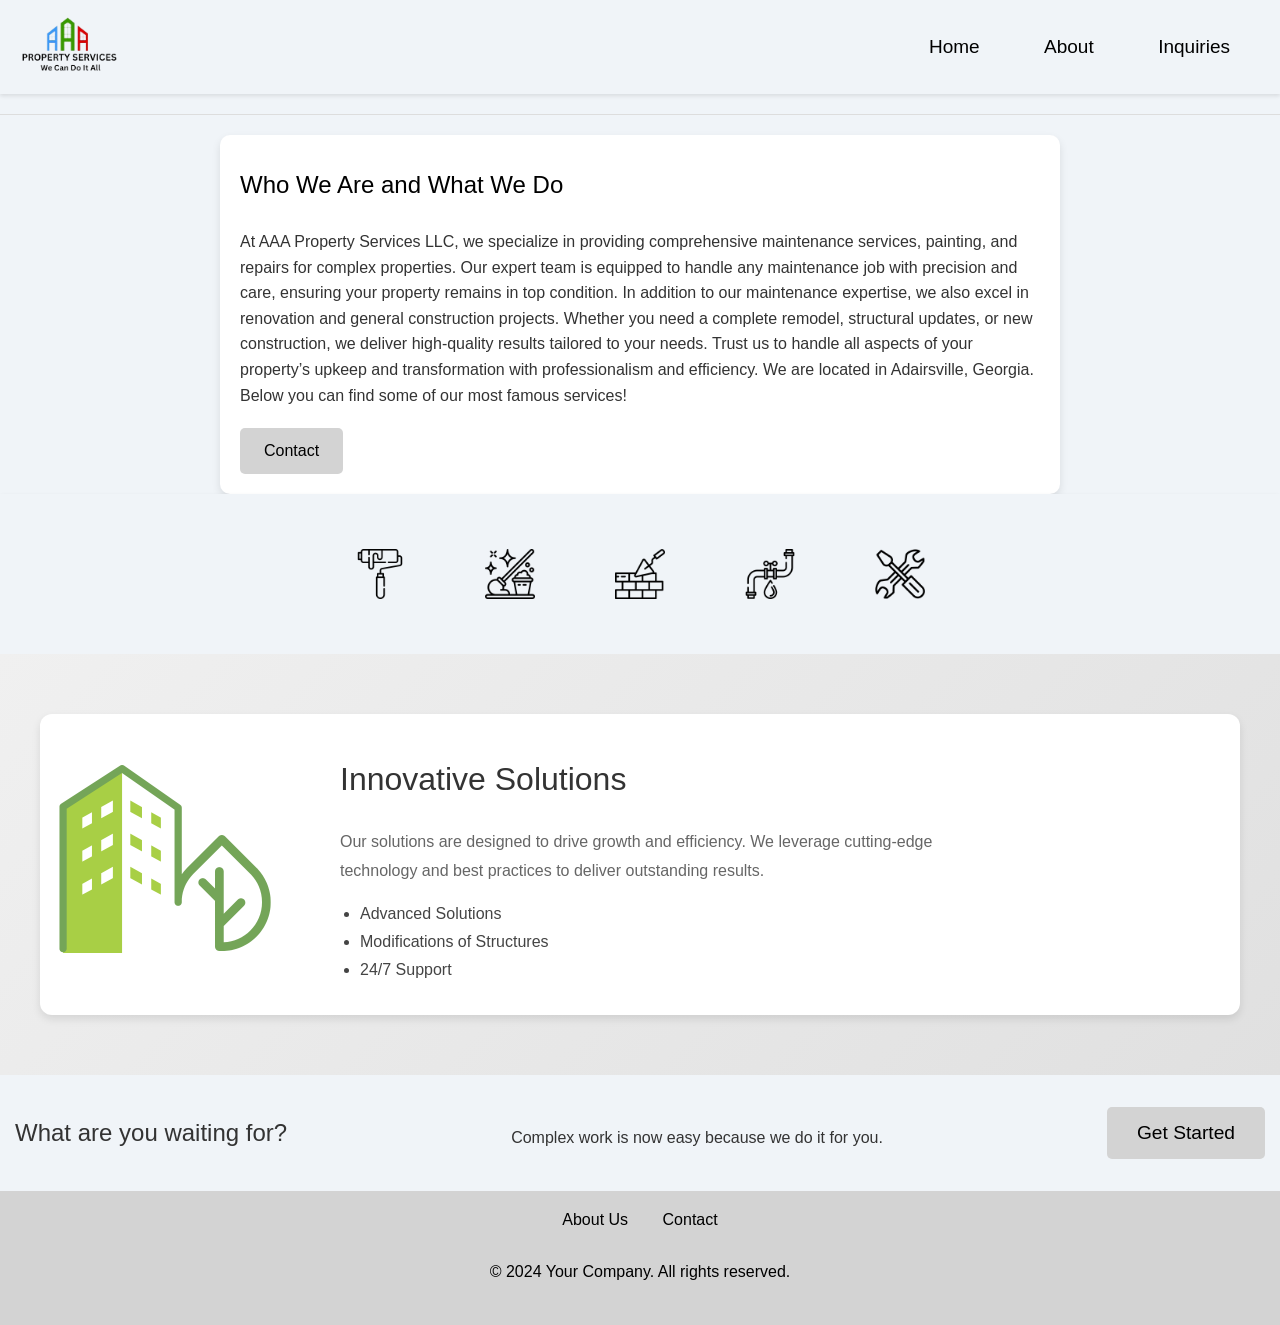
<file: index.html>
<!DOCTYPE html>
<html lang="en">
<head>
    <meta charset="UTF-8">
    <meta name="viewport" content="width=device-width, initial-scale=1.0">
    <title>AAA Property Services LLC</title>
    <link rel="stylesheet" href="home.css">
</head>
<body>
    <header>
        <div class="logo">
            <img src="aaapslogocompany.png" alt="AAA Property Services Logo"> 
        </div>
        <nav class="navigation">
            <a href="home.html">Home</a>
            <a href="/about/about.html">About</a>
            <a href="/email/email.html">Inquiries</a>
        </nav>
    </header>
    <hr>
    <main class="info">
        <div class="left-info">
            <h1>Who We Are and What We Do</h1>
            <p>At AAA Property Services LLC, we specialize in providing comprehensive maintenance services, painting, and repairs for complex properties.
                Our expert team is equipped to handle any maintenance job with precision and care, ensuring your property remains in top condition.
                In addition to our maintenance expertise, we also excel in renovation and general construction projects.
                Whether you need a complete remodel, structural updates, or new construction, we deliver high-quality results tailored to your needs.
                Trust us to handle all aspects of your property’s upkeep and transformation with professionalism and efficiency.
                We are located in Adairsville, Georgia.
                Below you can find some of our most famous services!</p>
            <a href="/email/email.html" class="description-button">Contact</a>
        </div>
    </main>
    <header class="header-number-two">
        <div class="images-second-header">
            <img src="paint-roller.png" alt="Paint Roller">
            <img src="mop.png" alt="Mop">
            <img src="brickwall.png" alt="Brick Wall">
            <img src="plumbing.png" alt="Plumbing">
            <img src="tools.png" alt="Tools">
        </div>
    </header>
    
    <section class="info-section">
        <div class="container">
            <div class="info-content">
                <img src="greenlogohome.png" alt="Description of Image" class="info-image">
                <div class="info-text">
                    <h2>Innovative Solutions</h2>
                    <p>Our solutions are designed to drive growth and efficiency. We leverage cutting-edge technology and best practices to deliver outstanding results.</p>
                    <ul class="info-bullets">
                        <li>Advanced Solutions</li>
                        <li>Modifications of Structures</li>
                        <li>24/7 Support</li>
                    </ul>
                </div>
            </div>
        </div>
    </section>

 <!--ending-->

    <section id="ending"></section>
        <div class="container1">
            <h2>What are you waiting for?</h2>
            <p>Complex work is now easy because we do it for you.</p>
            <a href="/email/email.html" class="cta-button">Get Started</a>
        </div>
    </section>

    <!-- Footer -->
    <footer>
        <div class="footer-container">
            <ul class="footer-links">
                <li><a href="/about/about.html">About Us</a></li>
                <li><a href="/email/email.html">Contact</a></li>
            </ul>
            <p>&copy; 2024 Your Company. All rights reserved.</p>
        </div>
    </footer>

    <script src="home.js"></script>

</body>
</html>
</file>
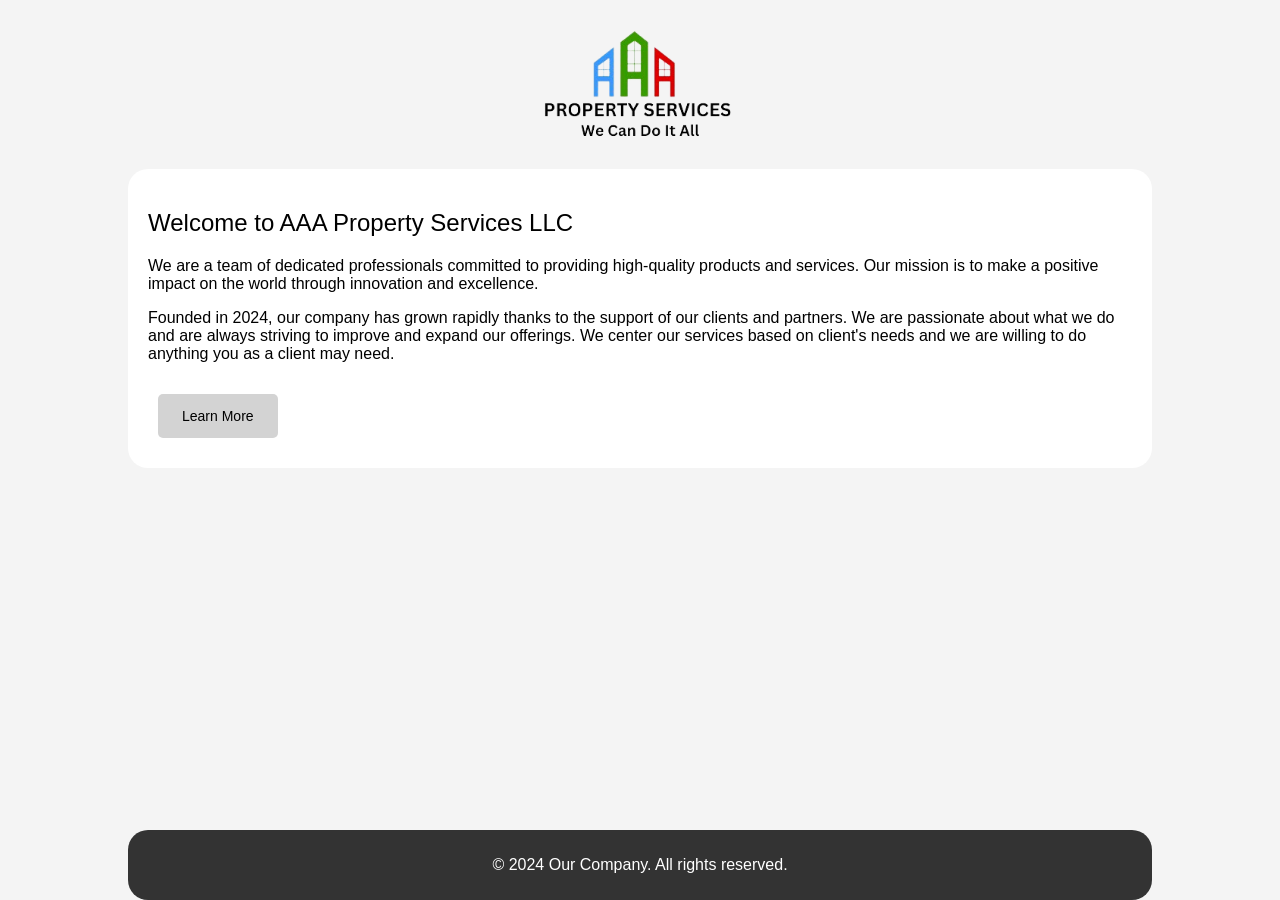
<file: about/about.html>
<!DOCTYPE html>
<html lang="en">
<head>
    <meta charset="UTF-8">
    <meta name="viewport" content="width=device-width, initial-scale=1.0">
    <title>aaa propery services about</title>
    <link rel="stylesheet" href="about.css">
</head>
<body>
    
    <div class="container">
        <header>
            <img src="aaapslogocompany.png" alt="">
        </header>
        <section class="content">
            <h2>Welcome to AAA Property Services LLC</h2>
            <p>
                We are a team of dedicated professionals committed to providing high-quality products and services. Our mission is to make a positive impact on the world through innovation and excellence.
            </p>
            <p>
                Founded in 2024, our company has grown rapidly thanks to the support of our clients and partners. We are passionate about what we do and are always striving to improve and expand our offerings.
                We center our services based on client's needs and we are willing to do anything you as a client may need.
            </p>
            <button id="learnMoreButton">Learn More</button>
        </section>
        <footer>
            <p>&copy; 2024 Our Company. All rights reserved.</p>
        </footer>
    </div>
    <script src="about.js"></script>

</body>
</html>
</file>
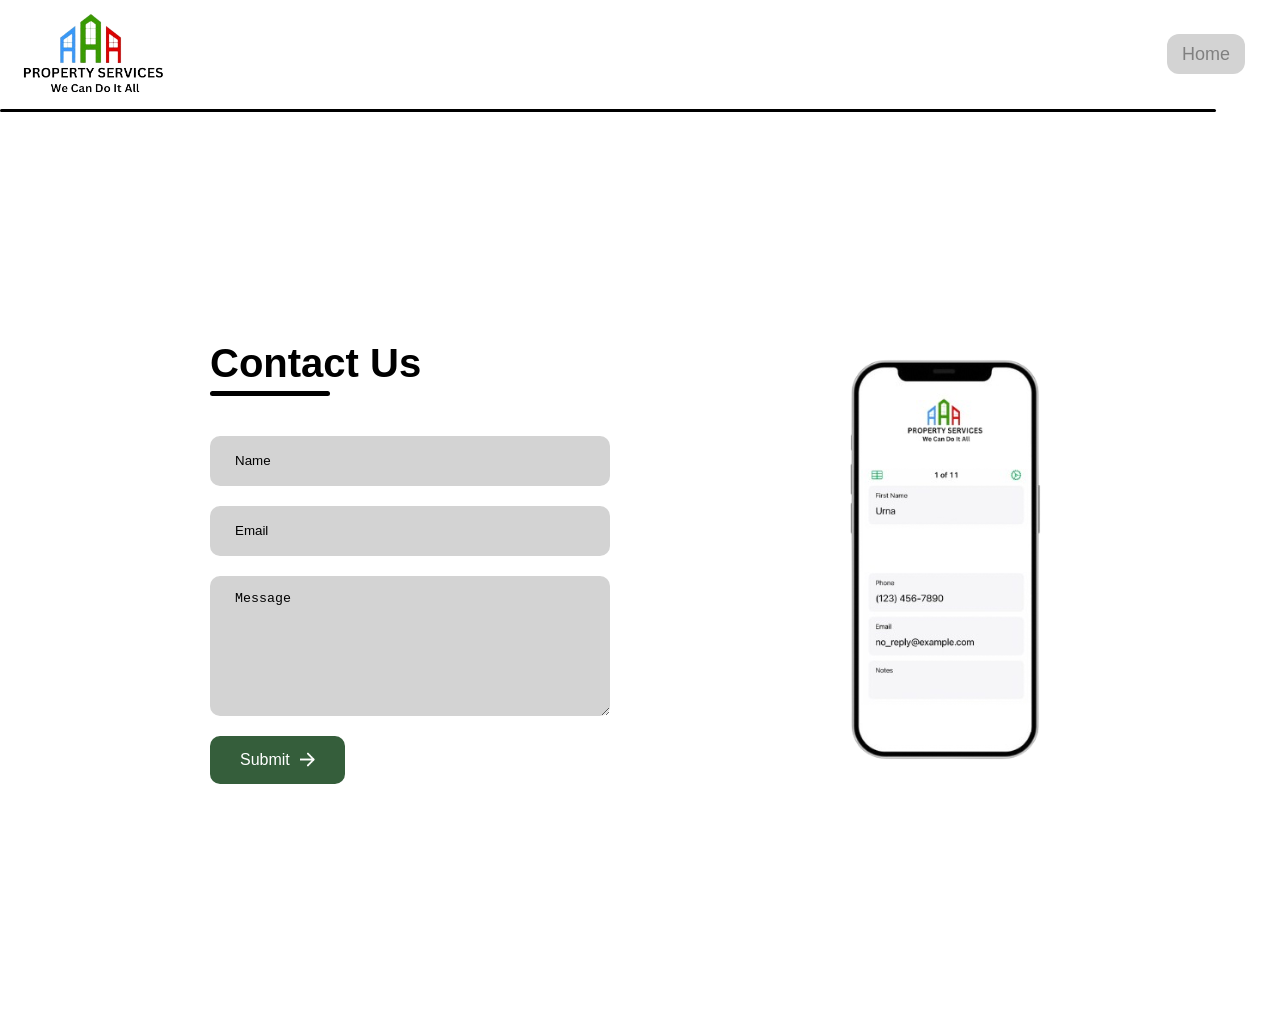
<file: email/email.html>
<!DOCTYPE html>
<html lang="en">
<head>
    <meta charset="UTF-8">
    <meta name="viewport" content="width=device-width, initial-scale=1.0">
    <title>AAA Property Services LLC Email Page</title>
    <link rel="stylesheet" href="email.css">
    <link rel="preconnect" href="https://fonts.googleapis.com">
<link rel="preconnect" href="https://fonts.gstatic.com" crossorigin>
<link href="https://fonts.googleapis.com/css2?family=Merriweather+Sans:ital,wght@0,300..800;1,300..800&display=swap" rel="stylesheet">

</head>
<body>
    
    <header>
        <div class="logo">
            <img src="aaapslogocompany.png" alt="AAA Property Services Logo"> 
        </div>
        <nav class="navigation">
            <a href="home.html" >Home</a>
        </nav>
    </header>
    <hr>

    <div class="contact-container">
        <form action="https://api.web3forms.com/submit" method="POST" class="contact-left">
            <div class="contact-left-title">
                <h2>Contact Us</h2>
                <hr>
            </div>
            <input type="hidden" name="access_key" value="eefb4461-84e3-4608-9a8a-65fd804b4a98">
            <input type="text" name="name" placeholder="Name" class="contact-inputs" required>
            <input type="email" name="email" placeholder="Email" class="contact-inputs" required>
            <textarea name="message" placeholder="Message" class="contact-inputs" required></textarea>
            <button type="submit">Submit <img src="arrow_icon.png" alt=""></button>
        </form>
        <div class="contact-right">
            <img src="Iphonewebaaa-removebg-preview.png" alt="">
        </div>
    </div>
    
</body>
</html>
</file>
<file: home.css>
body {
    font-family: sans-serif;
    margin: 0;
    padding: 0;
    color: #333;
    background-color: #f0f4f8;
}

header {
    display: flex;
    justify-content: space-between;
    align-items: center;
    background-color: transparent;
    padding: 15px 20px;
    color: #fff;
    box-shadow: 0 2px 4px rgba(0, 0, 0, 0.1);
}

header .logo img {
    height: 60px;
}

nav.navigation a {
    color: black;
    text-decoration: none;
    margin: 0 30px;
    font-size: 19px;
    font-weight: 300;
    transition: ease-in .2s;
}

nav.navigation a:hover {
    color: green;
}

hr {
    margin: 20px 0;
    border: 0;
    border-top: 1px solid #ddd;
}

main.info {
    padding: 20px;
    background-color: #fff;
    margin: 0 auto;
    max-width: 800px;
    border-radius: 10px;
    box-shadow: 0 4px 8px rgba(0, 0, 0, 0.1);
}

h1 {
    color: black;
    margin-bottom: 20px;
    font-size: 24px;
    font-weight: 350;
}

p {
    line-height: 1.6;
    margin-bottom: 20px;
    margin-top: 30px;
    font-weight: 300;
}

.description-button {
    display: inline-block;
    background-color: #d3d3d3;
    color: black;
    text-align: center;
    text-decoration: none;
    padding: 14px 24px;
    font-size: 16px;
    border-radius: 5px;
    transition: background-color 0.3s ease, transform 0.3s ease;
    font-weight: 300;
}

.description-button:hover {
    background-color: grey;
    transform: translateY(-2px);
}

.header-number-two {
    display: flex;
    justify-content: center;
    align-items: center;
    background-color: #f0f4f8;
    padding: 15px 0;
}

.images-second-header {
    display: flex;
    flex-wrap: wrap;
    justify-content: center;
}

.images-second-header img {
    height: 50px;
    margin: 40px;
    transition: transform 0.3s ease, filter 0.3s ease;
}

.images-second-header img:hover {
    transform: scale(1.1);
    filter: brightness(90%);
}

/* Responsive Styles */
@media (max-width: 768px) {
    nav.navigation {
        flex-direction: column;
    }
    
    nav.navigation a {
        margin: 10px 0;
    }

    .images-second-header img {
        height: 40px;
        margin: 5px;
    }
}
/* everythin under the second header comes here*/ 



/* Section Styles */
.info-section {
    padding: 60px 20px;
    background: linear-gradient(135deg, #f0f0f0, #e0e0e0);
    display: flex;
    justify-content: center;
}

.container {
    max-width: 1200px;
    width: 100%;
}

/* Flex Container */
.info-content {
    display: flex;
    align-items: center;
    gap: 30px;
    background: white;
    border-radius: 12px;
    box-shadow: 0 4px 8px rgba(0, 0, 0, 0.1);
    overflow: hidden;
    transition: transform 0.3s ease, box-shadow 0.3s ease;
}

.info-content:hover {
    transform: translateY(-5px);
    box-shadow: 0 8px 16px rgba(0, 0, 0, 0.2);
}

/* Image Styles */
.info-image {
    width: 250px;
    height: 200px;
    object-fit: cover;
    border-radius: 12px 0 0 12px;
}

/* Text Styles */
.info-text {
    padding: 20px;
    max-width: 600px;
}

.info-text h2 {
    font-size: 2em;
    margin-bottom: 15px;
    color: #333;
    font-family: 'Arial', sans-serif;
    font-weight: 350;
}

.info-text p {
    margin-bottom: 20px;
    line-height: 1.8;
    color: #666;
    font-family: 'Verdana', sans-serif;
}

.info-bullets {
    list-style-type: disc;
    padding-left: 20px;
}

.info-bullets li {
    margin-bottom: 10px;
    color: #444;
    font-family: 'Arial', sans-serif;
    font-weight: 500;
}

/* Responsive Design */
@media (max-width: 768px) {
    .info-content {
        flex-direction: column;
        align-items: flex-start;
    }

    .info-image {
        width: 100%;
        height: auto;
        border-radius: 12px 12px 0 0;
    }
}

/* Ending Section Styles */

.container1 {
    display: flex;
    align-items: center;
    justify-content: space-between;
    margin-bottom: 20px;
}
.container1 h2 {
    margin-left: 15px;
    font-weight: 300;
}
#ending {
    background: #f4f4f4;
    text-align: center;
    color: #333;
    margin: 20px;
}

#ending h2 {
    font-size: 2.5em;
    margin-bottom: 20px;
    text-align: center; /* Centering the text */
}

#ending p {
    font-size: 1.2em;
    margin-bottom: 30px;
    text-align: center; /* Centering the text */
}

.cta-button {
    display: inline-block;
    padding: 15px 30px;
    font-size: 1.2em;
    color: black;
    background: #d3d3d3;
    text-decoration: none;
    border-radius: 5px;
    transition: ease-in .2s;
    text-align: center; /* Centering the text inside the button */
    margin-right: 15px;
    font-weight: 200;
}

.cta-button:hover {
    background: grey;
    color: white;
}

/* Footer Styles */
footer {
    background: #d3d3d3;
    color: black;
    padding: 20px 0;
    text-align: center;
}

.footer-container {
    max-width: 1200px;
    margin: 0 auto;
    padding: 0 20px;
}

.footer-links {
    list-style: none;
    padding: 0;
    margin: 0;
}

.footer-links li {
    display: inline;
    margin: 0 15px;
}

.footer-links a {
    color: black;
    text-decoration: none;
    font-size: 1em;
    font-weight: 300;
}

.footer-links a:hover {
    text-decoration: underline;
}
</file>
<file: about/about.css>
body {
    font-family: sans-serif;
    margin: 0;
    padding: 0;
    background-color: #f4f4f4;
}

.container {
    width: 80%;
    margin: auto;
    overflow: hidden;
}

header {
    background: transparent;
    color: #fff;
    padding: 10px 0;
    text-align: center;
}
header img {
    width: 200px;
    margin-top: 16px ;
}
h2{
    font-weight: 300;
}
.content {
    padding: 20px;
    background: #fff;
    margin-top: 10px;
    border-radius: 20px;
    font-weight: 250;
}

button {
    background-color: #d3d3d3;
    color: black;
    border: none;
    padding: 14px 24px;
    font-size: 14px;
    cursor: pointer;
    border-radius: 5px;
    margin-top: 10px;
    transition: ease-in .2s;
    margin: 10px;
    margin-top: 15px;
    font-weight: 200;
}

button:hover {
    background-color: grey;
    color: white;
}

footer {
    background: #333;
    color: #fff;
    text-align: center;
    padding: 10px 0;
    position: absolute;
    bottom: 0;
    width: 80%;
    border-radius: 20px;
}
</file>
<file: email/email.css>
* {
    padding: 0;
    margin: 0;
    box-sizing: border-box;
}
body{
    font-family: sans-serif;
    background-color: white;
}
header {
    display: flex;
    justify-content: space-between;
    align-items: center;
    color: #fff;
    padding: 10px 20px;
}

.logo{
    display: flex;
}

.logo img{
   width: 150px;
}

.navigation a {
    color: gray;
    text-decoration: none;
    font-size: 18px;
    padding: 10px 15px;
    background-color:#D3D3D3 ;
    margin: 0 15px;
    border-radius: 12px;
    transition: ease-in-out 0.2s;
    font-weight: 250;
}

.navigation a:hover {
    color:black ;
    background-color:  #818589;
    /* add whatever hover for the things in the nav bar */
}
hr{
    border: none;
    width: 95%;
    height: 3px;
    background-color: black;
    border-radius: 10px;
}
.contact-container{
    height: 100vh;
    display: flex;
    align-items: center;
    justify-content: space-evenly;
}
.contact-left{
    display: flex;
    flex-direction: column;
    align-items: start;
    gap: 20px;
}
.contact-left-title h2{
    font-weight: 600;
    color: black;
    font-size: 40px;
    margin-bottom: 5px;
}
.contact-left-title hr{
    border: none;
    width: 120px;
    height: 5px;
    background-color: black;
    border-radius: 10px;
    margin-bottom: 20px;
}
.contact-inputs{
    width: 400px;
    height: 50px;
    border: none;
    outline: none;
    padding-left: 25px;
    font-weight: 500;
    color: #666;
    border-radius: 10px;
    background-color:#D3D3D3;
}
.contact-left textarea{
    height: 140px;
    padding-top: 15px;
    border-radius: 10px;
}
.contact-inputs:focus{
    border: 2px solid black;
}
.contact-inputs::placeholder{
    color: black;
}
.contact-left button{
    display: flex;
    align-items: center;
    padding: 15px 30px;
    font-size: 16px;
    color: white;
    gap: 10px;
    border: none;
    border-radius: 10px;
    background:#355E3B;
    cursor: pointer;
    transition: ease-out 0.2s;
}
.contact-left button:hover{
    background: #023020;
    opacity: 3;
}
.contact-left button img{
    height: 15px;
}
.contact-right img{
    width: 250px;
}
@media (max-width:800px) {
    .contact-inputs{
        width: 80vw;
    }
    .contact-right{
        display: none;
    }
}
</file>
